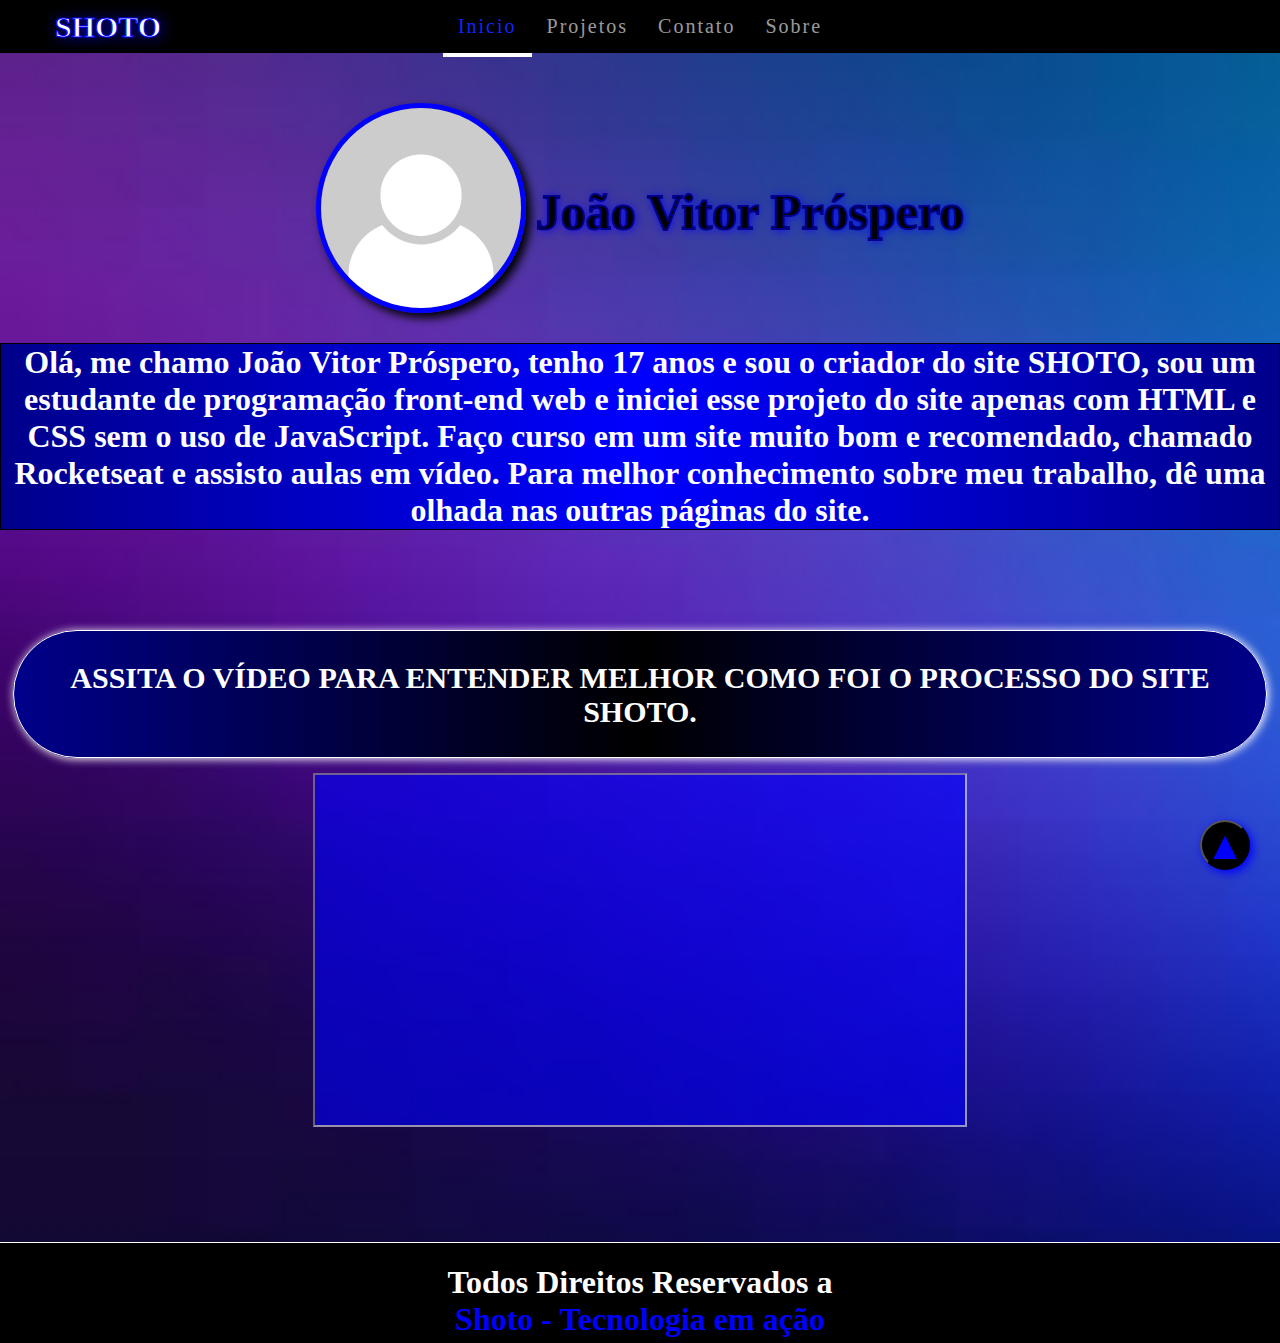
<file: index.html>
<!DOCTYPE html>
<html lang="br">
<head>
    <meta charset="UTF-8">
    <meta http-equiv="X-UA-Compatible" content="IE=edge">
    <meta name="viewport" content="width=device-width, initial-scale=1.0">
    <link rel="apple-touch-icon" sizes="180x180" href="./icons-imagens/icondosite/apple-touch-icon.png">
    <link rel="icon" type="image/png" sizes="32x32" href="./icons-imagens/icondosite/favicon-32x32.png">
    <link rel="icon" type="image/png" sizes="16x16" href="./icons-imagens/icondosite/favicon-16x16.png">
    <link rel="stylesheet" href="index.css">
    <title>Shoto - Tecnologia em ação</title>
</head>
<body>
    <header>
    <nav>
        <span id="logo">SHOTO</span>
        <ul>
            <a id="inicio" href="index.html"> <li>Inicio</li> </a>
            <a href="projetos.html"> <li>Projetos</li> </a>
            <a href="contato.html"> <li>Contato</li> </a>
            <a href="sobre.html"> <li>Sobre</li> </a>
        </ul>
    </nav>
    </header>
    <main>
    <div class="info">
    <div class="foto">
        <img id="foto" src="./icons-imagens/bonecoperfil.png" alt="Foto Minha" title="Eu">
        <div class="nome">
            <h1 id="nome">João Vitor Próspero</h1>
        </div>
    </div>
</div>

    <div class="eu">
        <h1 id="eu"> Olá, me chamo João Vitor Próspero, tenho 17 anos e sou o criador do site SHOTO, sou um estudante de programação front-end web e iniciei esse projeto do site apenas com HTML e CSS sem o uso de JavaScript. Faço curso em um site muito bom e recomendado, chamado Rocketseat e assisto aulas em vídeo. Para melhor conhecimento sobre meu trabalho, dê uma olhada nas outras páginas do site.</h1>
    </div>
    <div class="video">
        <h1>ASSITA O VÍDEO PARA ENTENDER MELHOR COMO FOI O PROCESSO DO SITE SHOTO.</h1>
        <iframe
         width="650"
         height="350"
         src="https://www.youtube.com/embed/HDPfpKiliAo" 
         title="YouTube video player" 
         frameborder="1" 
         allow="accelerometer; autoplay; clipboard-write; encrypted-media; gyroscope; picture-in-picture" 
         allowfullscreen>
        </iframe>
    </div>
        <div class="voltar">
            <a href="#" title="Voltar para o topo"><button> &#9650; </button></a>
        </div>
    </main>
    <footer>
        <h1>Todos Direitos Reservados a <h1 id="logo-name">Shoto - Tecnologia em ação</h1></h1>
    </footer>
</body>
</html>
</file>
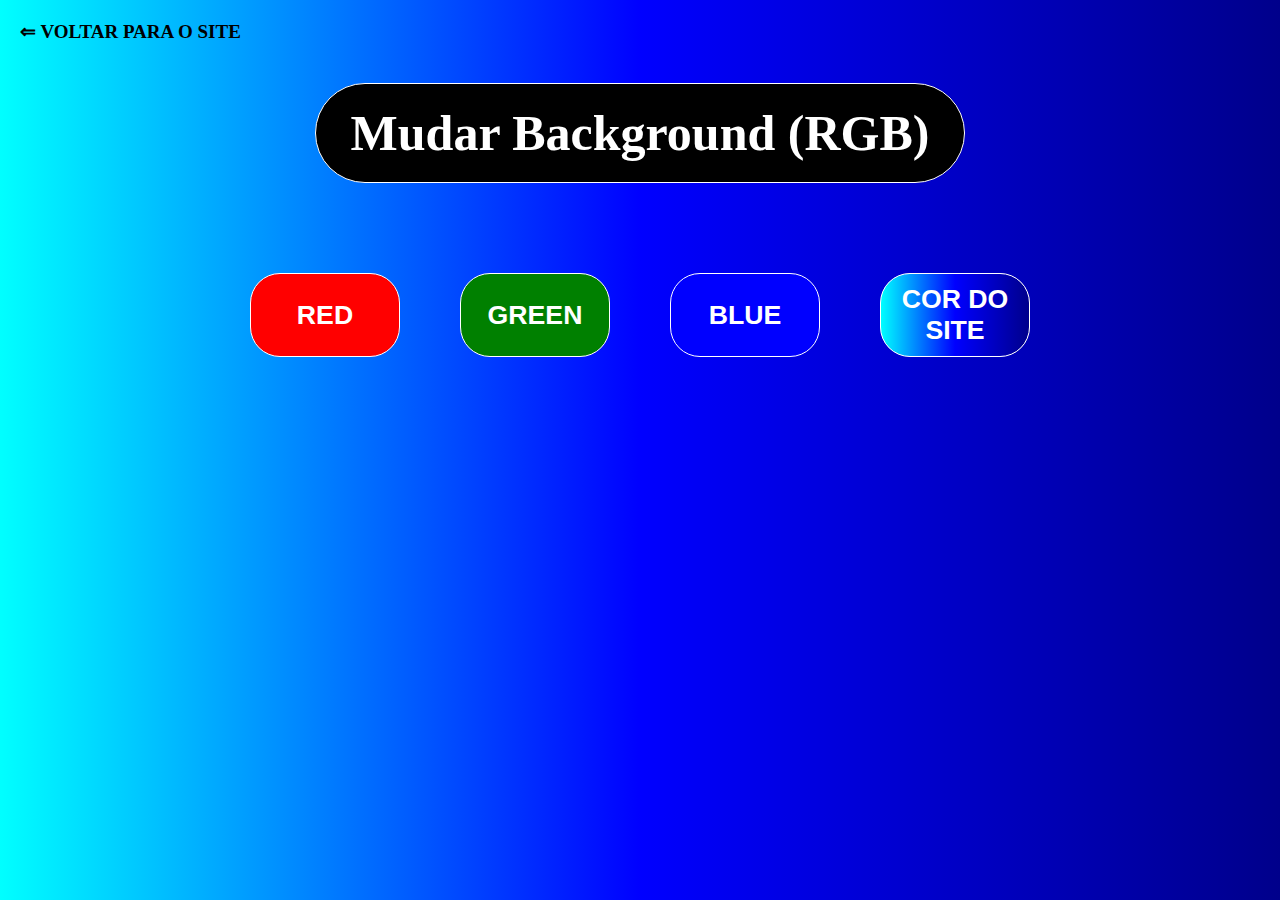
<file: background.html>
<!DOCTYPE html>
<html lang="pt-br">
<head>
    <meta charset="UTF-8">
    <meta http-equiv="X-UA-Compatible" content="IE=edge">
    <meta name="viewport" content="width=device-width, initial-scale=1.0">
    <title>Mudar Background</title>
    <style>
        *{
            box-sizing: border-box;
            margin: 0;
            padding: 0;
        }
        body{
            overflow-x: hidden;
            background-image: linear-gradient(to right, cyan, blue, darkblue);
        }
        a{
            text-decoration: none;
        }
        .voltar{
            font-size: 19px;
            margin: 20px;
            display: flex;
            justify-content: start;
            color: black;
            text-decoration: none;
        }
        .voltar:hover{
            color: white;
        }
        .container1{
            cursor: default;
            display: flex;
            margin: 40px auto;
            justify-content: center;
            background-color: black;
            width: 650px;
            border: 1px solid white;
            border-radius: 50px;
        }
        .container1 .box1{
            padding: 20px 10px;
            color: white;
            font-size: 25px;
        }
        .container2{
            display: flex;
            justify-content: center;
        }
        .container2 #corvermelho, #corverde, #corazul, #cordosite{
            text-align: center;
            width: 150px;
            border: 1px solid white;
            border-radius: 30px;
            color: white;
            margin: 50px 30px;
            padding: 10px 10px;
            transition-duration: 0.30s;
        }
        .container2 #corvermelho{
            background-color: red;
        }
        .container2 #corverde{
            background-color: green;
        }
        .container2 #corazul {
            background-color: blue;
        }
        .container2 #cordosite{
            background-image: linear-gradient(to right, cyan, blue, darkblue);
        }
        .container2 #corvermelho:hover, #corverde:hover, #corazul:hover, #cordosite:hover{
            transform: scale(1.20);
            cursor: pointer;
        }
        .container2 #corvermelho:hover{
            border: 1px solid black;
            box-shadow: 3px 3px 10px rgb(255, 255, 255);
        }
        .container2 #corverde:hover{
            border: 1px solid black;
            box-shadow: 3px 3px 10px rgb(1, 255, 1);
        }
        .container2 #corazul:hover{
            border: 1px solid black;
            box-shadow: 3px 3px 10px rgb(157, 157, 245);
        }
        .container2 #cordosite:hover{
            border: 1px solid black;
            box-shadow: 3px 3px 10px cyan;
        }
        .vermelho{
            background-image: none;
            background-color: red;
            transition: 1s ease-in-out;
        }
        .verde{
            background-image: none;
            background-color: green;
            transition: 1s ease-in-out;
        }
        .azul{
            background-image: none;
            background-color: blue;
            transition: 1s ease-in-out;
        }
        .cordosite{
            background-image: linear-gradient(to right cyan, blue, darkblue);
            background-color: none;
            transition: 1s ease-in-out;
        }
        @media (min-width:300px) and (max-width:800px){
            .container1{
                margin: 30px auto;
                width: 90%;
            }
            .container1 .box1{
                font-size: 70%;
            }
            .container2{
                flex-direction: column;
                margin: 150px auto;
                align-items: center;
            }
            .container2 #corvermelho, #corverde, #corazul, #cordosite{
              margin: 15px auto;
              font-size: 20px;
              width: 300px;
            }
            .container2 #corvermelho:hover, #corverde:hover, #corazul:hover, #cordosite:hover{
            transform: scale(1.10);
            cursor: pointer;
            }
        }
    </style>
</head>
<body>
    <a href="http://gamesdojaum.github.io/Shoto/projetos.html"><h1 class="voltar">&lArr; VOLTAR PARA O SITE</h1></a>
    <div class="container1">
        <div class="box1">
            <h1>Mudar Background (RGB)</h1>
        </div>
    </div>

    <div class="container2">
        <button class="vermelho" id="corvermelho">
          <h1>RED</h1>
        </button> 
    

        <button class="verde" id="corverde">
           <h1>GREEN</h1>
        </button>
        

        <button class="azul" id="corazul">
            <h1>BLUE</h1>
        </button>
        
        <button class="cordosite" id="cordosite">
            <h1>COR DO SITE</h1>
        </button>

    </div>



    <script>
        document.getElementById("corvermelho").addEventListener("click", function(){
            document.querySelector("body").setAttribute("class", "vermelho");
        })

        document.getElementById("corverde").addEventListener("click", function(){
            document.querySelector("body").setAttribute("class", "verde");
        })

        document.getElementById("corazul").addEventListener("click", function(){
            document.querySelector("body").setAttribute("class", "azul");
        })

        document.getElementById("cordosite").addEventListener("click", function(){
            document.querySelector("body").setAttribute("class", "cordosite");
        })
    </script>

</body>
</html>
</file>
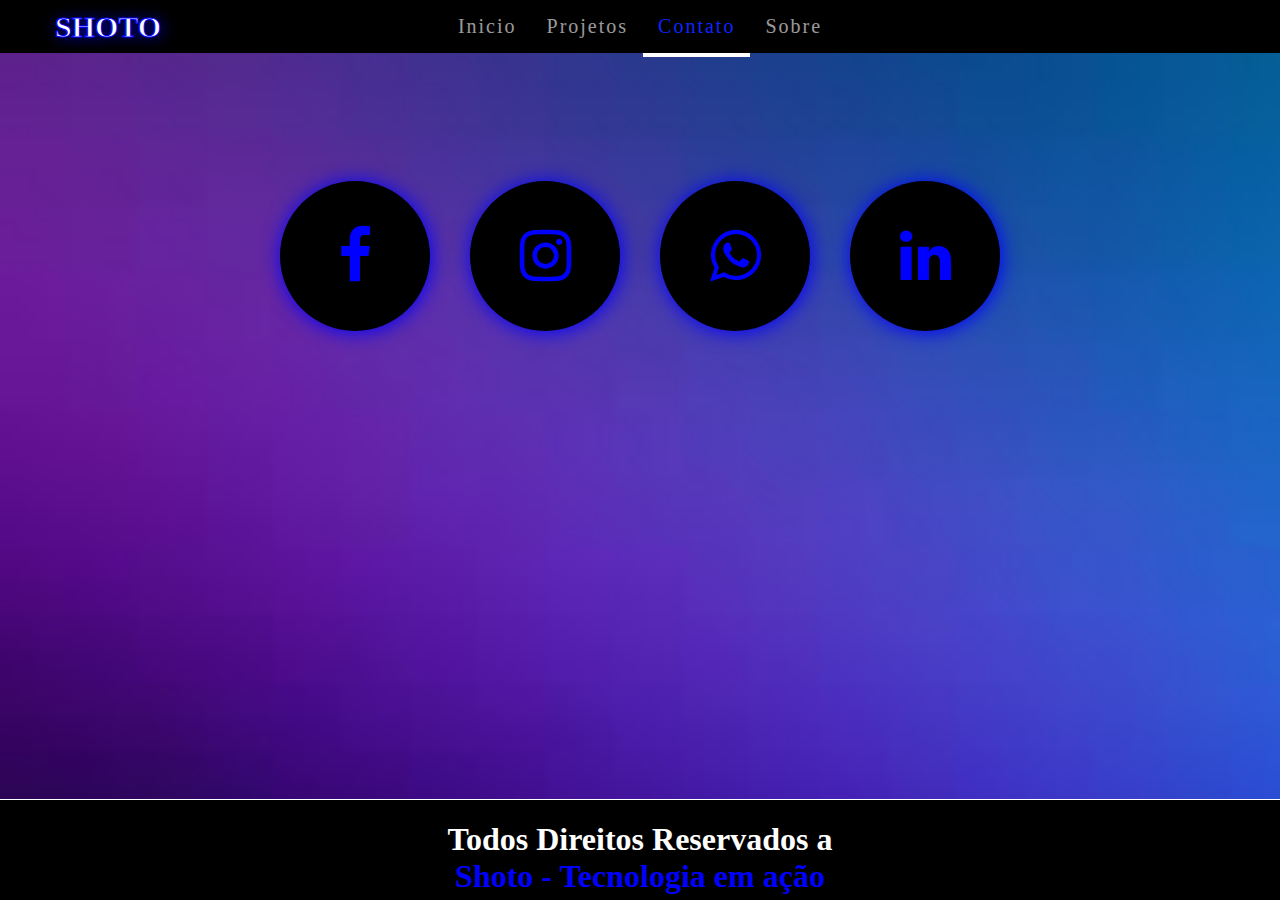
<file: contato.html>
<!DOCTYPE html>
<html lang="br">
<head>
    <meta charset="UTF-8">
    <meta http-equiv="X-UA-Compatible" content="IE=edge">
    <meta name="viewport" content="width=device-width, initial-scale=1.0">
    <link rel="apple-touch-icon" sizes="180x180" href="./icons-imagens/icondosite/apple-touch-icon.png">
    <link rel="icon" type="image/png" sizes="32x32" href="./icons-imagens/icondosite/favicon-32x32.png">
    <link rel="icon" type="image/png" sizes="16x16" href="./icons-imagens/icondosite/favicon-16x16.png">
    <link rel="stylesheet" href="https://cdnjs.cloudflare.com/ajax/libs/font-awesome/4.7.0/css/font-awesome.min.css">
    <link rel="stylesheet" href="contato.css">
    <title>Shoto - Contato</title>
</head>
<body>
    <header>
    <nav>
        <span id="logo">SHOTO</span>
        <ul>
            <a href="index.html"> <li>Inicio</li> </a>
            <a href="projetos.html"> <li>Projetos</li> </a>
            <a id="contato" href="contato.html"> <li>Contato</li> </a>
            <a href="sobre.html"> <li>Sobre</li> </a>
        </ul>
    </nav>
</header>
<main>
    <div class="socialmedia">
            <a href="#" class="fa fa-facebook" target="_blank" title="Facebook"></a>
            <a href="#" class="fa fa-instagram" target="_blank" title="Instagram"></a>
            <a href="#" class="fa fa-whatsapp" target="_blank" title="Whatsapp"></a>
            <a href="#" class="fa fa-linkedin" target="_blank" title="Linkedin"></a>
    </div>
</main>
<footer>
    <h1>Todos Direitos Reservados a <h1 id="logo-name">Shoto - Tecnologia em ação</h1></h1>
</footer>
</body>
</html>
</file>
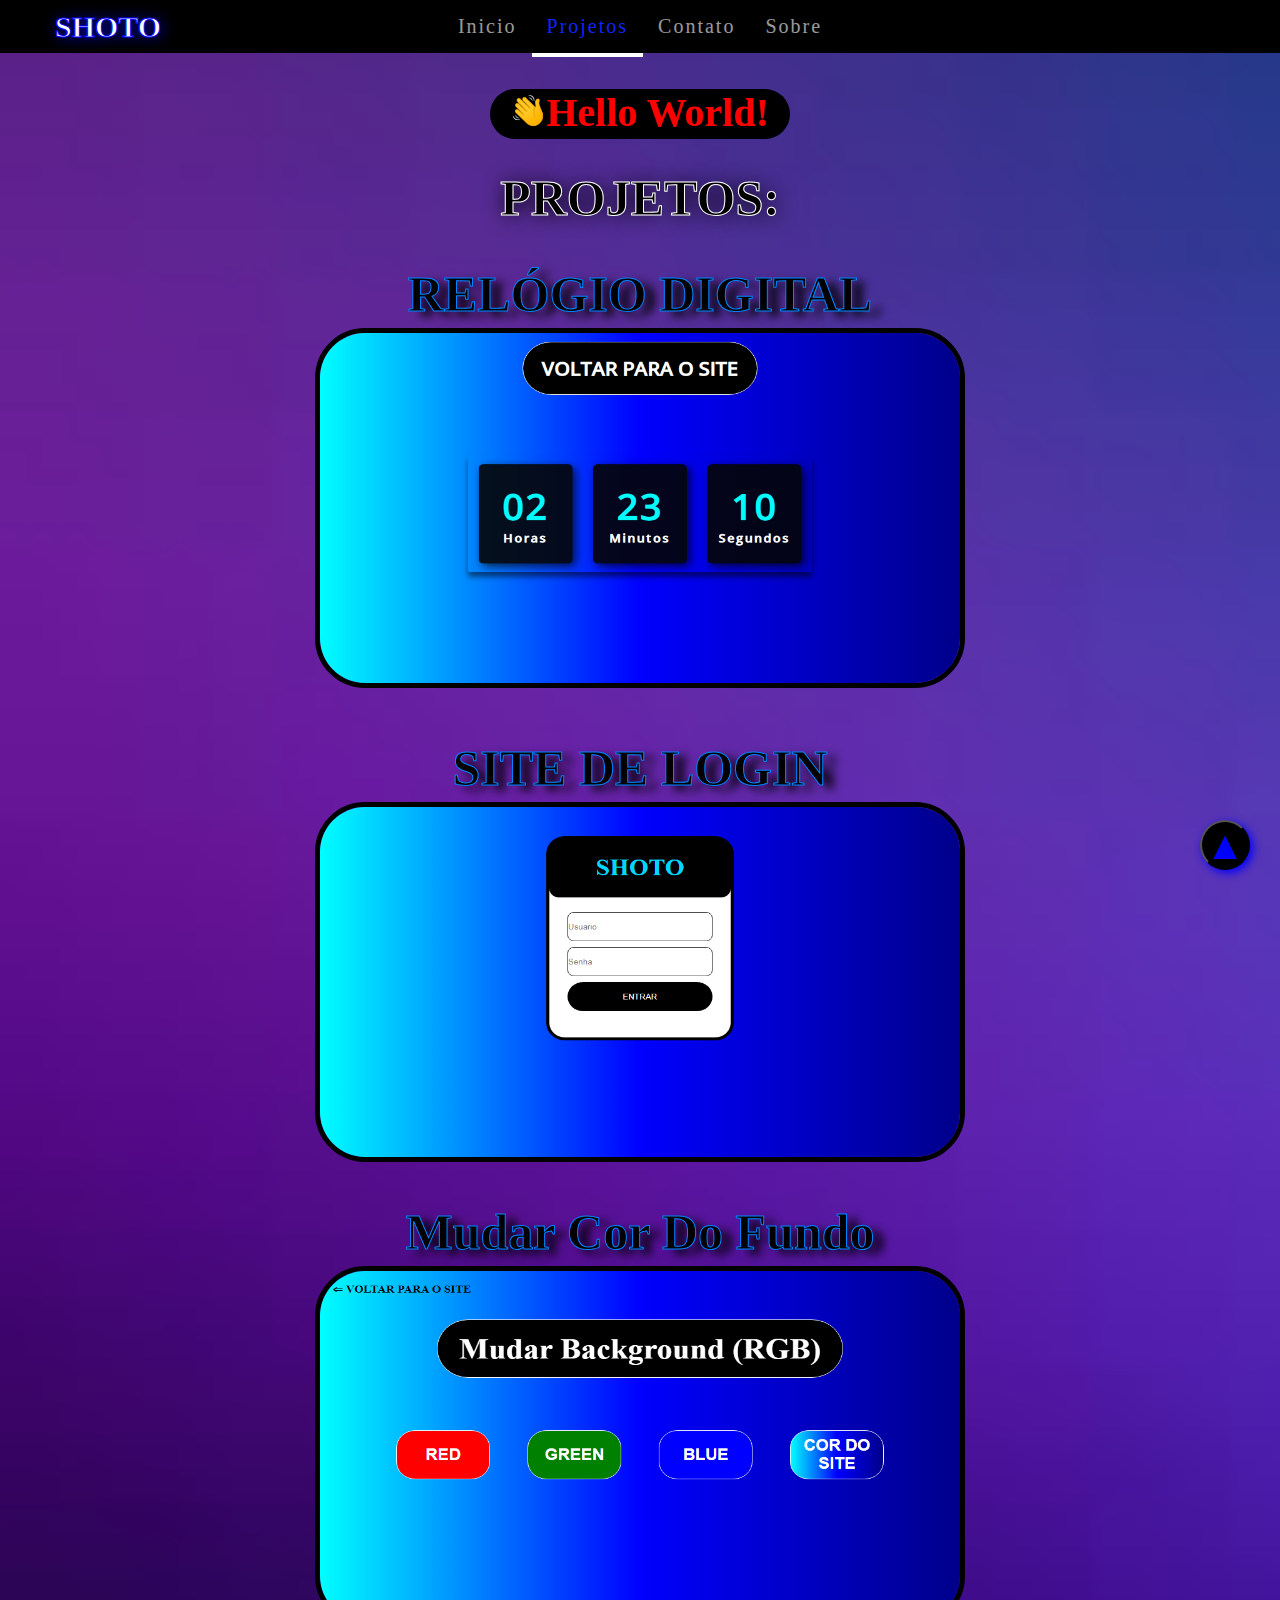
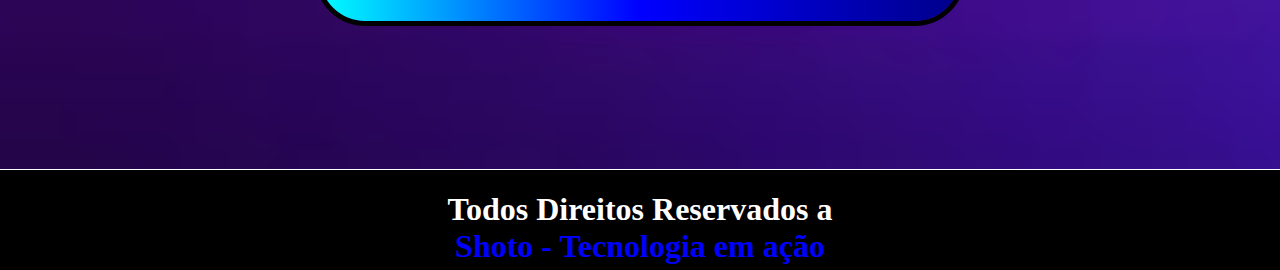
<file: projetos.html>
<!DOCTYPE html>
<html lang="br">
<head>
    <meta charset="UTF-8">
    <meta http-equiv="X-UA-Compatible" content="IE=edge">
    <meta name="viewport" content="width=device-width, initial-scale=1.0">
    <link rel="apple-touch-icon" sizes="180x180" href="./icons-imagens/icondosite/apple-touch-icon.png">
    <link rel="icon" type="image/png" sizes="32x32" href="./icons-imagens/icondosite/favicon-32x32.png">
    <link rel="icon" type="image/png" sizes="16x16" href="./icons-imagens/icondosite/favicon-16x16.png">
    <link rel="stylesheet" href="projetos.css">
    <title>Shoto - Projetos</title>
</head>
<body>
    <header>
    <nav>
        <span id="logo">SHOTO</span>
        <ul>
            <a href="index.html"> <li>Inicio</li> </a>
            <a id="projetos" href="projetos.html"> <li>Projetos</li> </a>
            <a href="contato.html"> <li>Contato</li> </a>
            <a href="sobre.html"> <li>Sobre</li> </a>
        </ul>
    </nav>
</header>
    <br><br>
    <main>
    <div class="helloworld">
        <img id="mao" src="./icons-imagens/mao.png" alt="Mão"> 
        <h1 id="hello">Hello World!</h1>
    </div>
    <h1 id="titulo">PROJETOS:</h1>
    <br>
    <h1 id="endeavor">RELÓGIO DIGITAL</h1>
    <a id="link1" href="relogio.html"><img id="site2" src="./icons-imagens/site2.png" alt="RelogioDigital" title="Relógio"></a>
    <br><br>
    <h1 id="login">SITE DE LOGIN</h1>
    <a id="link2" href="sitelogin.html"> <img id="sitelogin" src="./icons-imagens/sitelogin.png" alt="SiteLogin" title="SiteDeLogin"></a>
    <br><br>
    <h1 id="background">Mudar Cor Do Fundo</h1>
    <a id="backgroundlink" href="background.html"> <img id="backgroundimage" src="./icons-imagens/backgroundimage.png" alt="MudarFundo" title="MudarCorDoFundo"></a>
    <br><br><br><br><br><br>
    <div class="voltar">
        <a href="#" title="Voltar para o topo"><button> &#9650; </button></a>
    </div>
</main>
<footer>
    <h1>Todos Direitos Reservados a <h1 id="logo-name">Shoto - Tecnologia em ação</h1></h1>
</footer>
</body>
</html>
</file>
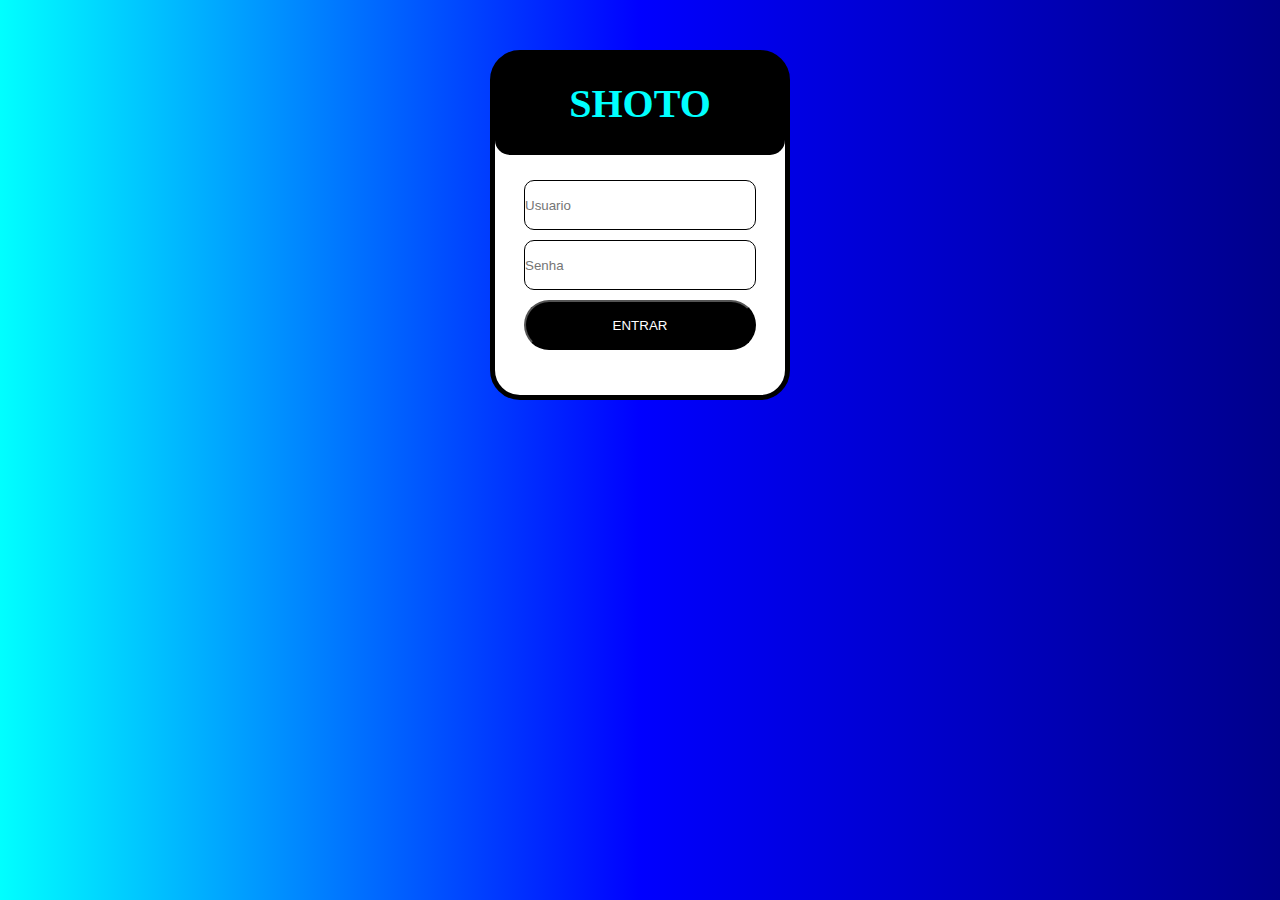
<file: sitelogin.html>
<!DOCTYPE html>
<html lang="pt-br">
<head>
	<meta charset="UTF-8">
	<meta http-equiv="X-UA-Compatible" content="IE=edge">
	<meta name="viewport" content="width=device-width, initial-scale=1.0">
	<link rel="apple-touch-icon" sizes="180x180" href="../Shoto/icons-imagens/icondosite/apple-touch-icon.png">
    <link rel="icon" type="image/png" sizes="32x32" href="../Shoto/icons-imagens/icondosite/favicon-32x32.png">
    <link rel="icon" type="image/png" sizes="16x16" href="../Shoto/icons-imagens/icondosite/favicon-16x16.png">
	<title>SHOTO - Login</title>
	<style>
		*{
			box-sizing: border-box;
			margin: 0;
			padding: 0;
		}
		body{
			background-image: linear-gradient(to right, cyan, blue, darkblue);
			width: 100%;
			height: 100%;
		}
		form{
			border-radius: 30px;
			border: 5px solid black;
			background-color: white;
			width: 300px;
			height: 350px;
			margin: 50px auto;
			text-align: center;
			animation: tudo 2s;
		}
		@keyframes tudo {
			0%{margin-top: -120px; opacity: 0%;}
			50%{opacity: 70%;}
		}
		.formulario{
			display: flex;
			flex-direction: column;
		}
		.formulario #titulo{
			cursor: default;
			font-size: 40px;
			background-color: black;
			color: cyan;
			border-radius: 15px;
			padding-top: 25px;
			margin-bottom: 20px;
			height: 100px;
			animation: titulo 5s ease-in-out infinite;
		}
		@keyframes titulo {
			10%{color: cyan;}
			50%{color: blue;}
			80%{color: darkblue;}
			100%{color: cyan;}
		}
		.formulario input{
			display: block;
			justify-items: content;
			margin: 5px auto;
			width: 80%;
			height: 50px;
		}
		.formulario #login, #senha{
			border: 1px solid black;
			border-radius: 10px;
		}
		.formulario #send{
			background-color: black;
			color: white;
			border-radius: 25px;
		}
		.formulario #send:hover{
			color: gray;
			background-color: rgb(19, 19, 19);
		}

		@media (min-width: 300px) and (max-width: 800px) {
			form{
				margin: 50% auto;
			}
		}
	</style>
</head>
<body>
	<form>
		<div class="formulario">
		<h1 id="titulo">SHOTO</h1>
			<input type="text" placeholder="Usuario" id="login" required>
			<input type="password" placeholder="Senha" id="senha" required>
			<input type="button" id="send" value="ENTRAR" onclick="logar(); return false">
		</div>
		</form>


	<script>

		document.addEventListener("keypress", function(e) {
			if(e.key === "Enter") {
			console.log("Enter Pressionado");
			const btn = document.querySelector("#send");
			btn.click();
			}
		});


		function logar(){
			var login = document.getElementById('login').value;
			var senha = document.getElementById('senha').value;

			if(login == "admin" && senha == "admin"){
				alert('Sucesso!');
				location.href = "https://gamesdojaum.github.io/Shoto/projetos.html";
			}

			else{
				alert('Para entrar coloque no usuario "admin" e na senha "admin" ');
			}
		}

	</script>

</body>
</html>
</file>
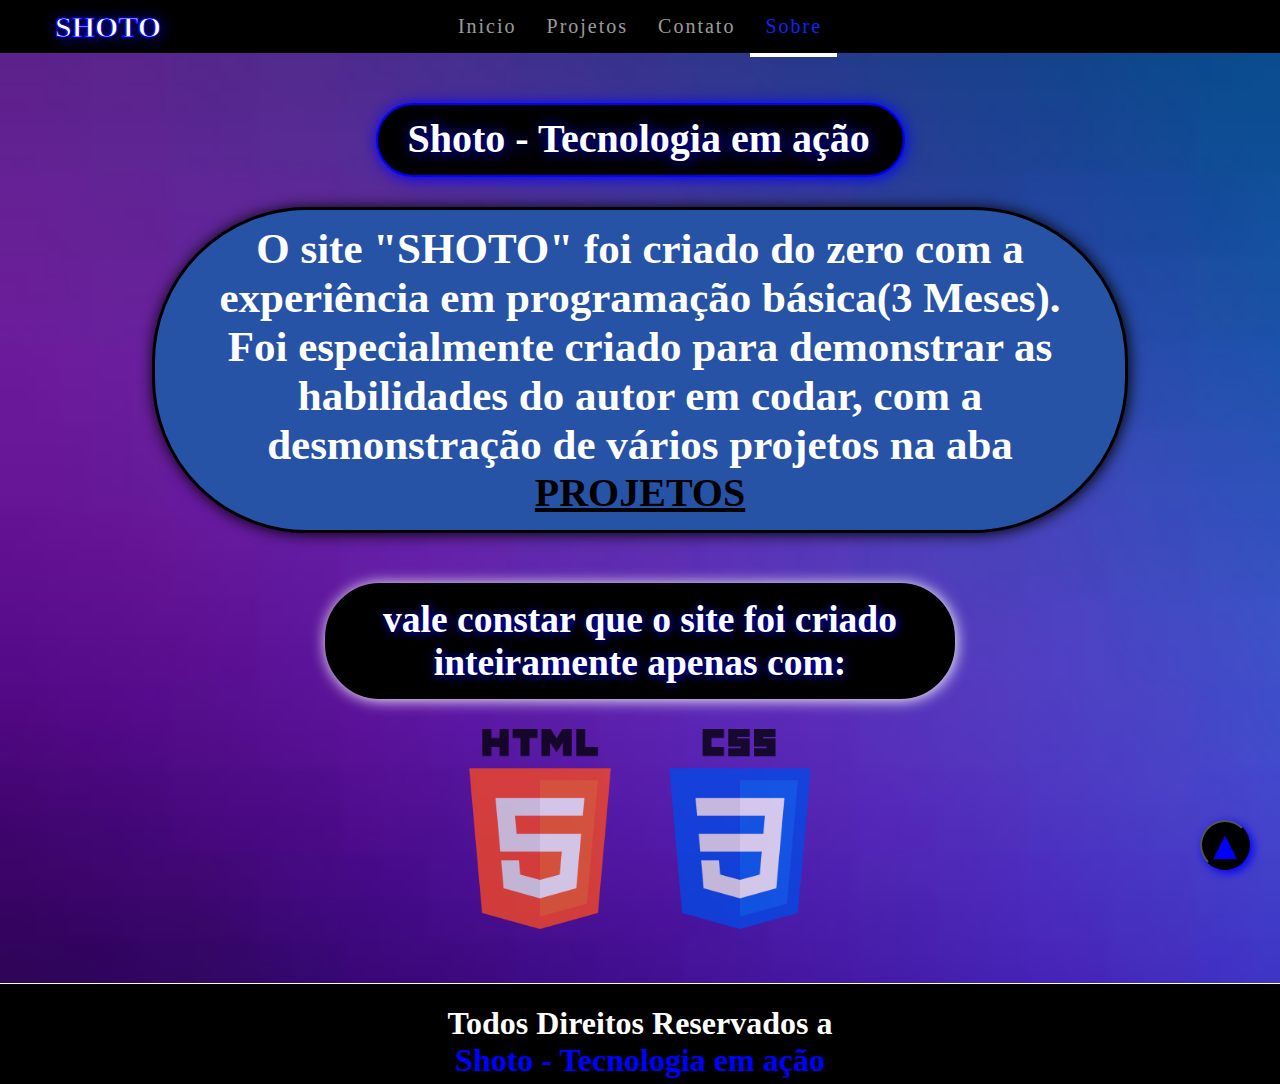
<file: sobre.html>
<!DOCTYPE html>
<html lang="br">
<head>
    <meta charset="UTF-8">
    <meta http-equiv="X-UA-Compatible" content="IE=edge">
    <meta name="viewport" content="width=device-width, initial-scale=1.0">
    <link rel="apple-touch-icon" sizes="180x180" href="./icons-imagens/icondosite/apple-touch-icon.png">
    <link rel="icon" type="image/png" sizes="32x32" href="./icons-imagens/icondosite/favicon-32x32.png">
    <link rel="icon" type="image/png" sizes="16x16" href="./icons-imagens/icondosite/favicon-16x16.png">
    <link rel="stylesheet" href="sobre.css">
    <title>Shoto - Sobre</title>
</head>
<body>
    <header>
    <nav>
        <span id="logo">SHOTO</span>
        <ul>
            <a href="index.html"> <li>Inicio</li> </a>
            <a href="projetos.html"> <li>Projetos</li> </a>
            <a href="contato.html"> <li>Contato</li> </a>
            <a id="sobre" href="sobre.html"> <li>Sobre</li> </a>
        </ul>
    </nav>
</header>
<main>
 <div class="fundo">   
    <h1 id="titulo">Shoto - Tecnologia em ação</h1>
            <h1 id="sobreinfo"> O site "SHOTO" foi criado do zero com a experiência em programação básica(3 Meses). <br> Foi especialmente criado para demonstrar as habilidades do autor em codar, com a desmonstração de vários projetos na aba <a id="aba" href="./projetos.html" title="Ver meus projetos">PROJETOS</a></h1>
 </div>
        <div class="final">
            <h2>vale constar que o site foi criado inteiramente apenas com:</h2>
        </div>
    <div class="linguagens">
            <img src="./icons-imagens/html5.png" alt="HTML5" title="HTML5"> <img src="./icons-imagens/css3.png" alt="CSS3" title="CSS3">
    </div>
    <br><br><br>
    <div class="voltar">
        <a href="#" title="Voltar para o topo"><button> &#9650; </button></a>
    </div>
</main>
<footer>
    <h1>Todos Direitos Reservados a <h1 id="logo-name">Shoto - Tecnologia em ação</h1></h1>
</footer>
</body>
</html>
</file>
<file: index.css>
* {
    margin: 0;
    padding: 0;
}

a{
    color: black;
}

body{
  background-image: url(./icons-imagens/fundoazul.jpg);
  background-size: 200%;
  background-color: #474747;
  overflow-y: scroll;
  overflow-x: hidden;
  scroll-behavior: smooth;
}


#logo{
    color: white;
    -webkit-text-stroke-width: 1px;
    -webkit-text-stroke-color: blue;
    text-shadow: 1px 1px 15px blue;
    position: absolute;
    font-weight: bold;
    left: 55px;
    top: 10px;
    font-size: 30px;
    cursor: default;
}

#inicio li{
    color: rgb(13, 37, 255);
    border-bottom: 4px solid rgb(255, 255, 255);
    padding: 15px;
    letter-spacing: 2px;
    list-style: none;
    opacity: 100%;
    transition-duration: 1s;
}

#inicio li:hover{
    color: rgb(70, 82, 248);
}

nav {
    justify-content: center;
    display: flex;
    background-color: black;
    height: 53px;
    width: 100%;
}

nav ul {
    display: flex;
}

nav ul li{
    font-size: 20px;
    color: white;
    padding: 15px;
    letter-spacing: 2px;
    list-style: none;
    opacity: 60%;
    transition-duration: 1s;
}

nav ul li:hover {
    color: white;
    border-bottom: 4px solid rgb(255, 255, 255);
    opacity: 100%;
    transition-duration: 100ms;
}

nav ul a{
    text-decoration: none;
}

.info { 
    animation-name: info;
    animation-duration: 2s;
    cursor: default;
}

@keyframes info {
    0%{margin-left: -500px; opacity: 0%;}
}

.foto {
    display: flex;
    justify-content: center;
    margin-top: 50px;
}

.nome{
    display: flex;
    justify-content: center;
    margin-top: 80px;
    margin-left: 10px;
}

#foto {
    width: 200px;
    height: 200px;
    border: 5px solid blue;
    box-shadow: 5px 5px 10px black;
    border-radius: 150px;
}

#nome {
    font-size: 50px;
    color: black;
    -webkit-text-stroke-width: 2px;
    -webkit-text-stroke-color: darkblue;
    text-shadow: 1px 1px 10px blue;
}

.eu {
    margin-top: 30px;
    display: flex;
    justify-content: center;
    text-align: center;
    animation-name: eu;
    animation-duration: 1.30s;
    border: 1px solid black;
    background-image: linear-gradient(to right, darkblue, blue, darkblue);
}

#eu {
    text-align: center;
    color: white;
    width: 100%;
}

@keyframes eu {
    0%{margin-left: -500px; opacity: 0%;}
    
}

.video{
    display: flex;
    justify-items: center;
    align-items: center;
    flex-direction: column;
    margin: 100px auto;
}

.video h1{
    box-sizing: content-box;
    color: white;
    cursor: default;
    font-size: 30px;
    text-align: center;
    border: 1px solid white;
    box-shadow: 1px 1px 10px white;
    border-radius: 100px;
    padding: 30px 50px;
    width: 90%;
    height: 66px;
    background-image: linear-gradient(to right, darkblue, black, darkblue);
    animation: videoh1 2s;
}

@keyframes videoh1 {
    0%{margin-left: -200px; opacity: 0%;}
    
}

.video iframe{
    background-color: blue;
    opacity: 60%;
    transition-duration: 1s;
    margin: 15px auto;
    animation: video 2s;
}

@keyframes video {
    0%{margin-top: -200px; opacity: 0%;}
    40%{opacity: 0%;}
}

.video iframe:hover{
    box-shadow: 1px 1px 10px white;
    opacity: 100%;
}

.voltar{
    position: fixed;
    right: 30px;
    bottom: 30px;
    z-index: 2;
}

.voltar button{
    cursor: pointer;
    border-radius: 50px;
    height: 50px;
    width: 50px;
    font-size: 40px;
    text-align: center;
    scroll-behavior: smooth;
    background-color: black;
    color: blue;
    box-shadow: 3px 3px 10px blue;
    transition-duration: 1s;
}

.voltar button:hover{
    color: white;
    box-shadow: 3px 3px 10px white;
}

footer{
    position: relative;
    bottom: 0px;
    display: flex;
    flex-direction: column;
    justify-content: center;
    background-color: black;
    border-top  : 1px solid white;
    height: 100px;
    width: 100%;
}

footer h1{
    padding-top: 15px;
    color: white;
    text-align: center;
}

footer #logo-name{
    padding-top: 0;
    color: blue;
}

@media (min-width: 300px) and (max-width: 900px) {
    body{
        background-repeat: no-repeat;
        background-size: cover;
        display: grid;
        grid-template-areas: 
        "header header"
        "main main"
        "footer footer"
        ;
    }

    nav #logo{
    opacity: 100%;
    cursor: none;
    top: 0px;
    left: auto;
    right: auto;
    align-items: center;
    font-size: 40px;
    }
    header{
        grid-area: header;
        background-color: black;
        height: 100px;
    }
    nav ul{
        box-sizing: border-box;
        margin-top: 50px;
        margin-right: auto;
        margin-left: auto;
        background-color: black;
        justify-items: center;
        height: cover;
        width: cover;
    }
    nav ul li{
        background-color: black;
        font-size: 15px;
        color: white;
        opacity: 50%;
    }

    main{
        grid-area: main;
    }

    .info .foto, #foto{
        display: flex;
        flex-direction: column;
        justify-items: center;
        margin: 80px auto 10px;
        height: 200px;
        width: 200px;
    }

    .info .nome #nome{
        display: flex;
        flex-direction: row;
        font-size: 40px;
        text-align: center;
        margin: -70px auto 40px;
        -webkit-text-stroke-width: 0px;
    }

    .eu {
        border-radius: 50px;
        border: 1px solid white;
        margin: 120px 10px;
    }

    .eu #eu{
        padding: 20px 20px;
        font-size: 25px;
    }

    .video h1{
        width: 230px;
        height: 110px;
        font-size: 20px;
    }

    .video iframe{
        width: 320px;
        height: 200px;
    }

    .voltar button{
        opacity: 50%;
    }

    footer{
        grid-area: footer;
    }

    footer h1{
        font-size: 17px;
    }
}
</file>
<file: contato.css>
* {
    margin: 0;
    padding: 0;
}

body{
    background-image: url(./icons-imagens/fundoazul.jpg);
    background-size: 200%;
    background-color: #474747;
    overflow-y: scroll;
    overflow-x: hidden;
}

#logo{
    color: white;
    -webkit-text-stroke-width: 1px;
    -webkit-text-stroke-color: blue;
    text-shadow: 1px 1px 15px blue;
    position: absolute;
    font-weight: bold;
    left: 55px;
    top: 10px;
    font-size: 30px;
    cursor: default;
}

#contato li{
    color: rgb(13, 37, 255);
    border-bottom: 4px solid rgb(255, 255, 255);
    padding: 15px;
    letter-spacing: 2px;
    list-style: none;
    opacity: 100%;
    transition-duration: 1s;
}

#contato li:hover{
    color: rgb(70, 82, 248);
}

nav {
    justify-content: center;
    display: flex;
    background-color: black;
    height: 53px;
    width: 100%;
}

nav ul {
    display: flex;
}

nav ul li{
    font-size: 20px;
    color: white;
    padding: 15px;
    letter-spacing: 2px;
    list-style: none;
    opacity: 60%;
    transition-duration: 1s;
}

nav ul li:hover {
    color: white;
    border-bottom: 4px solid rgb(255, 255, 255);
    opacity: 100%;
    transition-duration: 100ms;
}

nav ul a{
    text-decoration: none;
}

.socialmedia {
    box-sizing: border-box;
    display: flex;
    justify-content: center;
    padding-top: 10%;
}

.socialmedia a {
    box-sizing: border-box;
    text-decoration: none;
    text-align: center;
    display: inline-flex;
    width: 150px;
    height: 150px;
    background-color: black;
    color: blue;
    margin: 0 20px;
    border-radius: 100px;
    justify-content: center;
    align-items: center;
    transition-duration: 1s;
    font-size: 60px;
    box-shadow: 1px 1px 20px blue;
    animation-name: mediasocial;
    animation-duration: 1s;
}

.socialmedia a:hover{
    transform: scale(1.20) rotate(3deg);
    font-size: 65px;
    color: white;
    box-shadow: 1px 1px 10px white;
}

@keyframes mediasocial {
    0%{margin-top: -500px; opacity: 0%;}
    40%{opacity: 0%;}
}

footer{
    position: fixed;
    bottom: 0px;
    display: flex;
    flex-direction: column;
    justify-content: center;
    background-color: black;
    border-top  : 1px solid white;
    height: 100px;
    width: 100%;
}

footer h1{
    padding-top: 15px;
    color: white;
    text-align: center;
}

footer #logo-name{
    padding-top: 0;
    color: blue;
}

@media (min-width: 300px) and (max-width: 800px) {
    body{
        margin: 0;
        padding: 0;
      background-repeat: no-repeat;
      background-size: 500%;
      display: grid;
      grid-template-areas: 
      "header header"
      "main main"
      "footer footer"
      ;
  }
  
  nav #logo{
  opacity: 100%;
  cursor: none;
  top: 0px;
  left: auto;
  right: auto;
  align-items: center;
  font-size: 40px;
  }
  header{
      grid-area: header;
      background-color: black;
      height: 100px;
  }
  nav ul{
      box-sizing: border-box;
      margin-top: 50px;
      margin-right: auto;
      margin-left: auto;
      background-color: black;
      justify-items: center;
      height: cover;
      width: cover;
  }
  nav ul li{
      background-color: black;
      font-size: 15px;
      color: white;
      opacity: 50%;
  }
  main{
      grid-area: main;
  }
  .socialmedia{
    margin-top: 150px;
    display: flex;
    flex-direction: column;
    margin-left: auto;
    margin-right: auto;
    align-items: center;
    width: 250px;
    height: 250px;
    border-radius: 0;
  }
  .socialmedia a{
    margin: 10px 0;
  }
    footer{
      grid-area: footer;
    }
    
    footer h1{
      font-size: 17px;
    }
  }
</file>
<file: projetos.css>
* {
    margin: 0;
    padding: 0;
}

a{
    color: black;
}

body{
    background-image: url(./icons-imagens/fundoazul.jpg);
    background-size: 400%;
    background-color: #474747;
    overflow-y: scroll;
    overflow-x: hidden;
}


#logo{
    color: white;
    -webkit-text-stroke-width: 1px;
    -webkit-text-stroke-color: blue;
    text-shadow: 1px 1px 15px blue;
    position: absolute;
    font-weight: bold;
    left: 55px;
    top: 10px;
    font-size: 30px;
    cursor: default;
}

#projetos li{
    color: rgb(13, 37, 255);
    border-bottom: 4px solid rgb(255, 255, 255);
    padding: 15px;
    letter-spacing: 2px;
    list-style: none;
    opacity: 100%;
    transition-duration: 1s;
}

#projetos li:hover{
    color: rgb(70, 82, 248);
}

nav {
    justify-content: center;
    display: flex;
    background-color: black;
    height: 53px;
    width: 100%;
}

nav ul {
    display: flex;
}

nav ul li{
    font-size: 20px;
    color: white;
    padding: 15px;
    letter-spacing: 2px;
    list-style: none;
    opacity: 60%;
    transition-duration: 1s;
}

nav ul li:hover {
    color: white;
    border-bottom: 4px solid rgb(255, 255, 255);
    opacity: 100%;
    transition-duration: 100ms;
}

nav ul a{
    text-decoration: none;
}

#hello{
    cursor: default;
    font-size: 40px;
    color: red;
    display: flex;
    text-shadow: 1px 5px 10px rgb(0, 0, 0);
    animation-name: hello;
    animation: hello 7s infinite;
}

@keyframes hello {
  10%{color: red;}
  50%{color: green;}
  70%{color: blue;}
  100%{color: red;}
}

#titulo{
    cursor: default;
    color: black;
    -webkit-text-stroke-width: 1px;
    -webkit-text-stroke-color: white;
    text-shadow: 10px 5px 10px black;
    display: flex;
    justify-content: center;
    margin-top: 30px;
    font-size: 50px;
    text-shadow: 1px 1px 20px black;
    animation-name: projetos;
    animation-duration: 2s;

}

@keyframes projetos {
    0%{margin-top: -50px; opacity: 0%;}
    40%{opacity: 5%;}
    50%{opacity: 20%}
    60%{opacity: 50%}
    100%{opacity: 100%;}
}

.helloworld{
    display: flex;
    justify-content: center;
    margin-left: auto;
    margin-right: auto;
    background-color: black;
    border-radius: 100px;
    width: 300px;
    height: 50px;
    animation: float 3s ease-in-out infinite;
}

@keyframes float {
  25%{transform:translateX(-30px);}
  50%{transform:translateX(0px);}
  75%{transform:translateX(30px);}
  100%{transform:translateX(0px);}
}

#mao{
    display: flex;
    cursor: default;
    margin-top: 5px;
    width: 35px;
    height: 35px;
    animation-name: maozinha;
    animation-duration: 2s;
    animation-iteration-count: infinite;
    transform-origin: 70% 70%;
  }
  
  @keyframes maozinha{
    0% {
      transform: rotate(0deg);
    }
    10% {
      transform: rotate(14deg);
    }
    20% {
      transform: rotate(-8deg);
    }
    30% {
      transform: rotate(14deg);
    }
    40% {
      transform: rotate(-4.0deg);
    }
    50% {
      transform: rotate(10deg);
    }
    60% {
       transform: rotate(0deg);
    }
    100% {
       transform: rotate(0deg);
    }
  }
  
  #endeavor{
    color: black;
    -webkit-text-stroke-width: 1px;
    -webkit-text-stroke-color: rgb(0, 132, 255);
    text-shadow: 10px 5px 10px black;
    display: flex;
    justify-content: center;
    margin-top: 20px;
    font-size: 50px;
    cursor: default;
    animation-name: endeavor;
    animation-duration: 3s;
}

@keyframes endeavor {
    0%{margin-top: 50px;opacity: 0%;}
    
}

  #site2 {
    display: flex;
    margin-top: 5px;
    margin-left: auto;
    margin-right: auto;
    width: 650px;
    height: 350px;
    border: 5px solid rgb(0, 0, 0);
    border-radius: 50px;
    transition-duration: 1s;
}

  #site2:hover{
    box-shadow: 10px 10px 10px black;
    border: 5px solid white;
  }

  #login{
    color: black;
    -webkit-text-stroke-width: 1px;
    -webkit-text-stroke-color: rgb(0, 132, 255);
    text-shadow: 10px 5px 10px black;
    display: flex;
    justify-content: center;
    font-size: 50px;
    margin-top: 30px;
    cursor: default;
    animation-name: login;
    animation-duration: 3s;
  }

  @keyframes login {
    0%{margin-top: 50px;opacity: 0%;}
    
}

  #sitelogin{
    display: flex;
    margin-top: 5px;
    margin-left: auto;
    margin-right: auto;
    width: 650px;
    height: 350px;
    border: 5px solid rgb(0, 0, 0);
    border-radius: 50px;
    transition-duration: 1s;
  }

  #sitelogin:hover{
    box-shadow: 10px 10px 10px black;
    border: 5px solid white;
  }

  #link1{
    display: flex;
    margin-left: auto;
    margin-right: auto;
    cursor: pointer;
    width: 650px;
    height: 350px;
    transition-duration: 1s;
    animation-name: link1;
    animation-duration: 4s;
  }

@keyframes link1 {
    0%{opacity: 0%;}
}

  #link2{
    display: flex;
    margin-left: auto;
    margin-right: auto;
    cursor: pointer;
    width: 650px;
    height: 350px;
    transition-duration: 1s;
    animation-name: link2;
    animation-duration: 3s;
  }

  @keyframes link2 {
    0%{padding-top:10px;opacity: 0%;}
    
  }

  #background{
    color: black;
    -webkit-text-stroke-width: 1px;
    -webkit-text-stroke-color: rgb(0, 132, 255);
    text-shadow: 10px 5px 10px black;
    display: flex;
    justify-content: center;
    margin-top: 20px;
    font-size: 50px;
    cursor: default;
    animation-name: background;
    animation-duration: 3s;
}

@keyframes background {
    0%{margin-top: 50px;opacity: 0%;}
    
}

  #backgroundimage {
    display: flex;
    margin-top: 5px;
    margin-left: auto;
    margin-right: auto;
    width: 650px;
    height: 350px;
    border: 5px solid rgb(0, 0, 0);
    border-radius: 50px;
    transition-duration: 1s;
}

  #backgroundimage:hover{
    box-shadow: 10px 10px 10px black;
    border: 5px solid white;
  }
  #backgroundlink{
    display: flex;
    margin-left: auto;
    margin-right: auto;
    cursor: pointer;
    width: 650px;
    height: 350px;
    transition-duration: 1s;
    animation-name: backgroundlink;
    animation-duration: 3s;
  }

  @keyframes backgroundlink {
    0%{padding-top:10px;opacity: 0%;}
    
  }

  .voltar{
    position: fixed;
    right: 30px;
    bottom: 30px;
    z-index: 2;
}

.voltar button{
    border-radius: 50px;
    cursor: pointer;
    height: 50px;
    width: 50px;
    font-size: 40px;
    scroll-behavior: smooth;
    background-color: black;
    color: blue;
    box-shadow: 3px 3px 10px blue;
    transition-duration: 1s;
}

.voltar button:hover{
    color: white;
    box-shadow: 3px 3px 10px white;
}

footer{
  position: relative;
  bottom: -50px;
  display: flex;
  flex-direction: column;
  justify-content: center;
  background-color: black;
  border-top  : 1px solid white;
  height: 100px;
  width: 100%;
}

footer h1{
  padding-top: 15px;
  color: white;
  text-align: center;
}

footer #logo-name{
  padding-top: 0;
  color: blue;
}

@media (min-width: 300px) and (max-width: 800px) {
  body{
    background-repeat: no-repeat;
    background-size: cover;
    display: grid;
    grid-template-areas: 
    "header header"
    "main main"
    "footer footer"
    ;
}

nav #logo{
opacity: 100%;
cursor: none;
top: 0px;
left: auto;
right: auto;
align-items: center;
font-size: 40px;
}
header{
    grid-area: header;
    background-color: black;
    height: 100px;
}
nav ul{
    box-sizing: border-box;
    margin-top: 50px;
    margin-right: auto;
    margin-left: auto;
    background-color: black;
    justify-items: center;
    height: cover;
    width: cover;
}
nav ul li{
    background-color: black;
    font-size: 15px;
    color: white;
    opacity: 50%;
}

main{
    grid-area: main;
}
.voltar button{
  opacity: 50%;
}

  .helloworld{
    margin-top: 50px;
  }
  #endeavor{
    font-size: 35px;
  }
  #login{
    font-size: 35px;
  }
  #background{
    font-size: 35px;
  }
  #link1{
    margin-left: auto;
    margin-right: auto;
    width: 300px;
    height: 200px;
  }
  #backgroundlink{
    margin-left: auto;
    margin-right: auto;
    width: 300px;
    height: 200px;
  }
  #site2{
    margin-left: auto;
    margin-right: auto;
    width: 300px;
    height: 200px;
  }
  #backgroundimage{
    margin-left: auto;
    margin-right: auto;
    width: 300px;
    height: 200px;
  }

  #link2{
    margin-left: auto;
    margin-right: auto;
    width: 300px;
    height: 200px;
  }
  #sitelogin{
    margin-left: auto;
    margin-right: auto;
    width: 300px;
    height: 200px;
  }
  footer{
    grid-area: footer;
  }
  
  footer h1{
    font-size: 17px;
  }
}
</file>
<file: sobre.css>
* {
    margin: 0;
    padding: 0;
}

body{
    background-image: url(./icons-imagens/fundoazul.jpg);
    background-size: 250%;
    background-color: #474747;
    overflow-y: scroll;
    overflow-x: hidden;
}

#logo{
    color: white;
    -webkit-text-stroke-width: 1px;
    -webkit-text-stroke-color: blue;
    text-shadow: 1px 1px 15px blue;
    position: absolute;
    font-weight: bold;
    left: 55px;
    top: 10px;
    font-size: 30px;
    cursor: default;
}

#sobre li{
    color: rgb(13, 37, 255);
    border-bottom: 4px solid rgb(255, 255, 255);
    padding: 15px;
    letter-spacing: 2px;
    list-style: none;
    opacity: 100%;
    transition-duration: 1s;
}

#sobre li:hover{
    color: rgb(70, 82, 248);
}

nav {
    justify-content: center;
    display: flex;
    background-color: black;
    width: 100%;
    height: 53px;
}

nav ul {
    display: flex;
}

nav ul li{
    font-size: 20px;
    color: white;
    padding: 15px;
    letter-spacing: 2px;
    list-style: none;
    opacity: 60%;
    transition-duration: 1s;
}

nav ul li:hover {
    color: white;
    border-bottom: 4px solid rgb(255, 255, 255);
    opacity: 100%;
    transition-duration: 100ms;
}

nav ul a{
    text-decoration: none;
}

#sobreinfo {
    cursor: default;
    color: rgb(255, 255, 255);
    font-size: 43px;
    font-weight: bold;
    display: flex;
    flex-direction: column;
    justify-content: center;
    width: 950px;
    height: 300px;
    box-shadow: 1px 1px 15px black;
    border: 3px solid black;
    border-radius: 155px;
    background-color: rgb(39, 83, 167);
    text-align: center;
    padding: 10px 10px;
    margin-top: 30px;
    margin-left: auto;
    margin-right: auto;
    animation-name: sobreinfo;
    animation-duration: 1s;
}

@keyframes sobreinfo {
  0% {margin-top: 250px;opacity: 0%;}

}

#aba{
    font-size: 40px;
    font-weight: bold;
    color: black;
}

#aba:hover{
    color: white;
}

.final {
    cursor: default;
    color: white;
    background-color: black;
    border-radius: 55px;
    padding: 10px;
    border: 5px solid black;
    text-shadow: 1px 1px 10px blue;
    box-shadow: 1px 1px 15px white;
    font-size: 25px;
    font-weight: bold;
    display: flex;
    width: 600px;
    text-align: center;
    margin-top: 50px;
    margin-left: auto;
    margin-right: auto;
    animation-name: final;
    animation-duration: 1s;
}

@keyframes final {
    0% {opacity: 0%;}
    20% {opacity: 10%;}
    30% {opacity: 15%;}
    40% {opacity: 20%;}
    50% {opacity: 30%;}
    60% {opacity: 40%;}
    70% {opacity: 50%;}
    80% {opacity: 60%;}
    90% {opacity: 80%;}
    100% {opacity: 100%;}
}

#titulo{
    color: white;
    padding: 10px 30px;
    background-color: black;
    -webkit-text-stroke-color: blue;
    text-shadow: 1px 1px 15px blue;
    border-radius: 50px;
    border: 2px solid blue;
    box-shadow: 1px 1px 15px blue;
    display: flex;
    width: 465px;
    height: 50px;
    font-size: 40px;
    cursor: default;
    margin-top: 50px;
    margin-left: auto;
    margin-right: auto;
    animation-name: titulo;
    animation-duration: 1000ms;
}

@keyframes titulo {
    0% {margin-top: 250px;opacity: 0%;}

}



.linguagens{
    display: flex;
    justify-content: center;
    margin-top: 30px;
    margin-left: auto;
    margin-right: auto;
    width: 200px;
    height: 200px;
    transition-duration: 1s;
    opacity: 75%;
    animation-name: htmlcss;
    animation-duration: 2s;
}

@keyframes htmlcss {
    0% {opacity: 0%;}
    20% {opacity: 10%;}
    30% {opacity: 15%;}
    40% {opacity: 20%;}
    50% {opacity: 30%;}
    60% {opacity: 40%;}
    70% {opacity: 50%;}
    80% {opacity: 60%;}
}

.linguagens:hover{
    transform: scale(1.10);
    opacity: 100%;
}

.voltar{
    position: fixed;
    right: 30px;
    bottom: 30px;
    z-index: 2;
}

.voltar button{
    border-radius: 50px;
    cursor: pointer;
    height: 50px;
    width: 50px;
    font-size: 40px;
    scroll-behavior: smooth;
    background-color: black;
    color: blue;
    box-shadow: 3px 3px 10px blue;
    transition-duration: 1s;
}

.voltar button:hover{
    color: white;
    box-shadow: 3px 3px 10px white;
}

footer{
    display: flex;
    flex-direction: column;
    justify-content: center;
    background-color: black;
    border-top: 1px solid white;
    margin: 0;
    height: 100px;
    width: 100%;
}

footer h1{
    padding-top: 15px;
    color: white;
    text-align: center;
}

footer #logo-name{
    padding-top: 0;
    color: blue;
}

@media (min-width: 300px) and (max-width: 800px) {
    body{
        margin: 0;
        padding: 0;
      background-repeat: no-repeat;
      background-size: cover;
      display: grid;
      grid-template-areas: 
      "header header"
      "main main"
      "footer footer"
      ;
  }
  
  nav #logo{
  opacity: 100%;
  cursor: none;
  top: 0px;
  left: auto;
  right: auto;
  align-items: center;
  font-size: 40px;
  }
  header{
      grid-area: header;
      background-color: black;
      height: 100px;
  }
  nav ul{
      box-sizing: border-box;
      margin-top: 50px;
      margin-right: auto;
      margin-left: auto;
      background-color: black;
      justify-items: center;
      height: cover;
      width: cover;
  }
  nav ul li{
      background-color: black;
      font-size: 15px;
      color: white;
      opacity: 50%;
  }
  main{
      grid-area: main;
  }

    .fundo #titulo{
        padding: 10px 10px;
        font-size: 21px;
        justify-content: center;
        margin-top: 50px;
        width: 75%;
        height: 20px;
    }
    #sobreinfo {
        color: white;
        background-image: linear-gradient(to right, rgb(68, 110, 247), blue, rgb(0, 0, 82));
        display: flex;
        margin-top: 10px;
        flex-direction: column;
        text-align: center;
        justify-content: center;
        align-items: center;
        padding: 15px 20px 0px;
        margin-left: auto;
        margin-right: auto;
        box-sizing: content-box;
        font-size: 25px;
        border-radius: 60px;
        border: 1px solid white;
        width: 85%;
        height: 350px;
    }
    #sobreinfo #aba{
        display: flex;
        flex-direction: column;
        text-align: center;
        justify-content: center;
        align-items: center;
        padding: 2px 20px 20px;
        box-sizing: content-box;
        font-size: 21px;
    }
    .final{
        width: 85%;
    }
    .final h2{
        font-size: 25px;
    }
    .linguagens{
        width: 150px;
        height: 150px;
    }
    .voltar button{
        opacity: 50%;
      }
        footer{
          grid-area: footer;
        }
        
        footer h1{
          font-size: 17px;
        }
}
</file>
